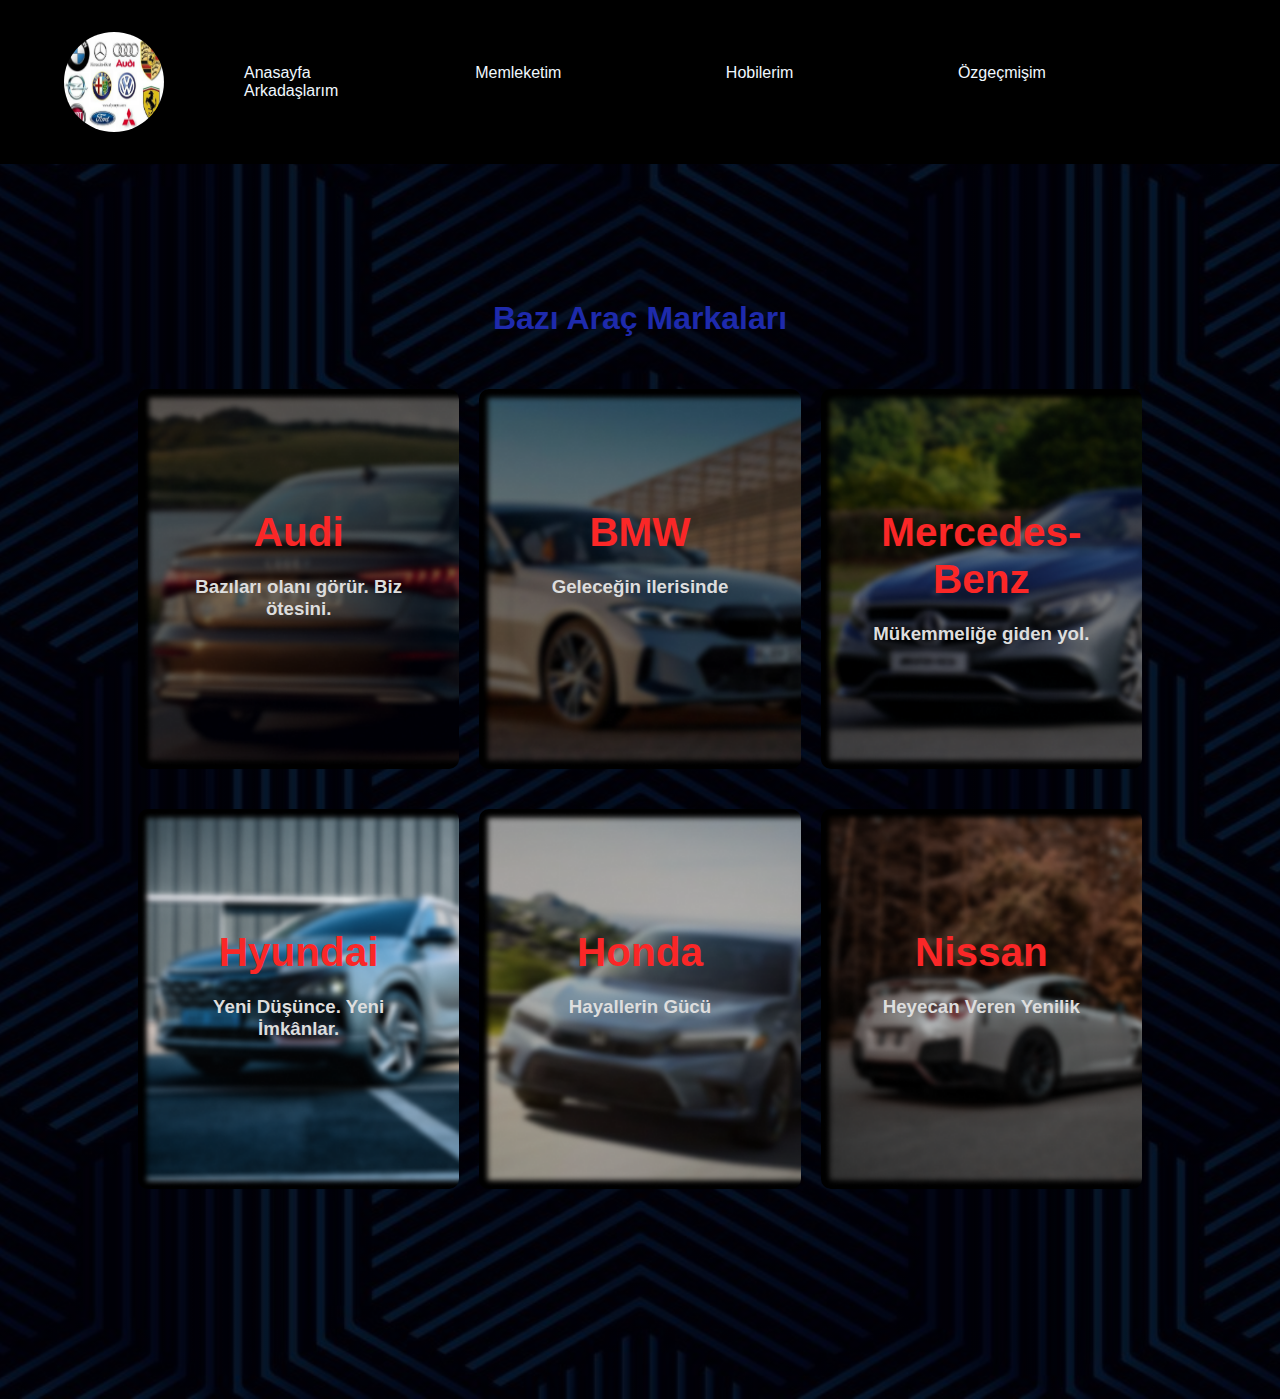
<file: index.html>
<!DOCTYPE html>
<html lang="en">
<head>
    <meta charset="UTF-8">
    <meta http-equiv="X-UA-Compatible" content="IE=edge">
    <meta name="viewport" content="width=device-width, initial-scale=1.0">
    <title>Document</title>
    <link type="text/css" rel="stylesheet" href="index.css">
</head>
<body>
    <div class="banner">
        <div class="navbar">
            <img src="resimler/logolar.jpg" alt="" class="logo" width="100" height="100">
                <ul>
                    <li><a href= "index.html">Anasayfa </a></li>
                    <li><a href="memleketim.html">Memleketim </a></li>
                    <li><a href="hobi.html">Hobilerim </a></li>
                    <li><a href="ozgecmis.html">Özgeçmişim </a></li>
                    <li><a href="arkadas.html">Arkadaşlarım </a></li>
                </ul>
        </div>
    </div>

    <div class="ad">
        <h1>Bazı Araç Markaları</h1> <br>
        <div class="container">
            <div id="audi" class="adBox">
                <div class="adBoxTitle">
                    <h2>Audi</h2>
                </div>
                <div class="adBoxText">
                    <h3>Bazıları olanı görür. Biz ötesini.</h3>
                </div>
            </div>

            <div id="bmw" class="adBox">

                <div class="adBoxTitle">
                    <h2>BMW</h2>
                </div>
                <div class="adBoxText">
                    <h3>Geleceğin ilerisinde</h3>
                </div>
            </div>

            <div id="mercedes" class="adBox">
                <div class="adBoxTitle">
                    <h2>Mercedes-Benz</h2>
                </div>
                <div class="adBoxText">
                    <h3>Mükemmeliğe giden yol.</h3>
                </div>
            </div>

        </div> 


        <div class="container">
            <div id="hyundai" class="adBox">
                <div class="adBoxTitle">
                    <h2>Hyundai</h2>
                </div>
                <div class="adBoxText">
                    <h3>Yeni Düşünce. Yeni İmkânlar.</h3>
                </div>
            </div>

            <div id="honda" class="adBox"> 
                <div class="adBoxTitle">
                    <h2>Honda</h2>
                </div>
                <div class="adBoxText">
                    <h3>Hayallerin Gücü</h3>
                </div>
            </div>

            <div id="nissan" class="adBox">
                <div class="adBoxTitle">
                    <h2>Nissan</h2>
                </div>
                <div class="adBoxText">
                    <h3>Heyecan Veren Yenilik</h3>
                </div>

            </div>
        </div> 



</div>
</body>
</html>
</file>
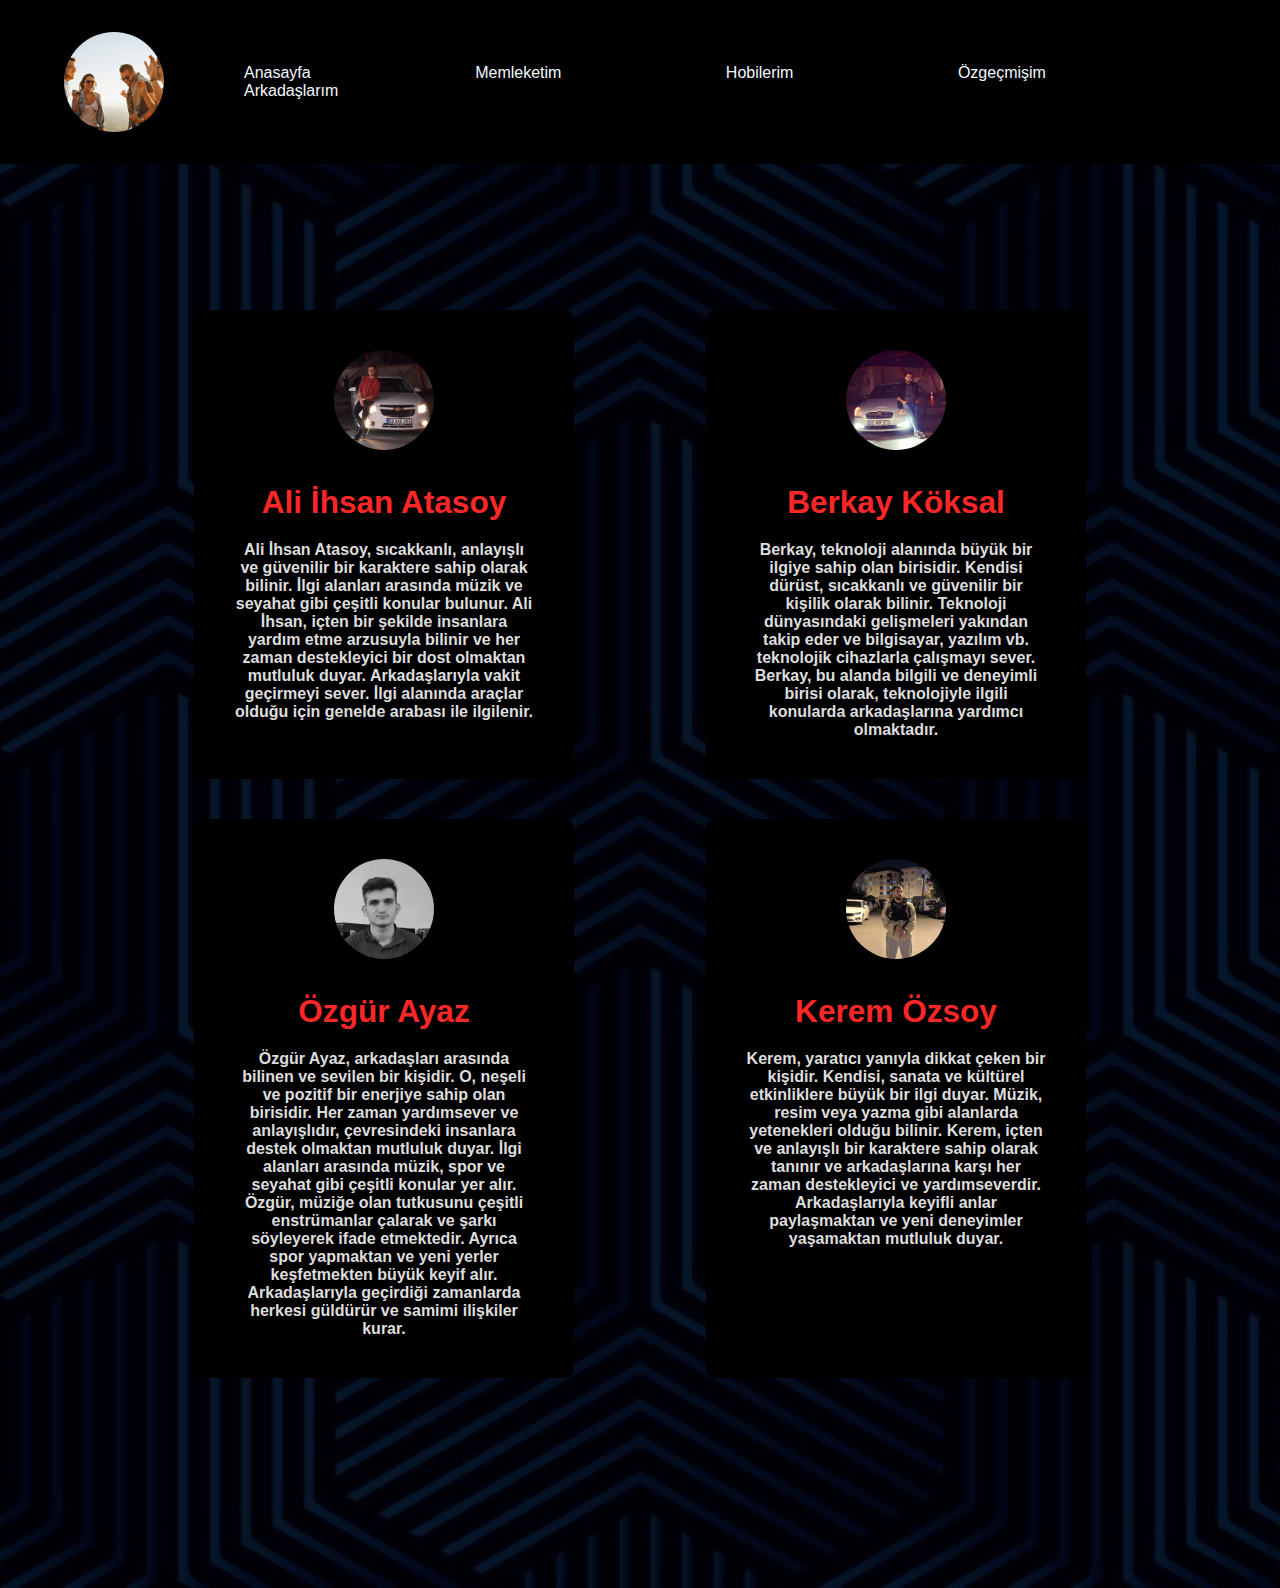
<file: arkadas.html>
<!DOCTYPE html>
<html lang="en">
<head>
    <meta charset="UTF-8">
    <meta http-equiv="X-UA-Compatible" content="IE=edge">
    <meta name="viewport" content="width=device-width, initial-scale=1.0">
    <title>Document</title>
    <link type="text/css" rel="stylesheet" href="index.css">
</head>
<body>
    <div class="banner">
        <div class="navbar">
            <img src="resimler/arkadas-logo.jpg" alt="" class="logo" width="100" height="100">
                <ul>
                    <li><a href= "index.html">Anasayfa </a></li>
                    <li><a href="memleketim.html">Memleketim </a></li>
                    <li><a href="hobi.html">Hobilerim </a></li>
                    <li><a href="ozgecmis.html">Özgeçmişim </a></li>
                    <li><a href="arkadas.html">Arkadaşlarım </a></li>
                </ul>
       </div>
    </div>
   
       <div class="ad">
        <div class="container">
            <div class="adBox friendBox">
                <div class="image">
                    <img src="resimler/ali.png" alt="Fotoğraf">
                </div>
                <div style="margin-top: 30px;" class="adBoxTitle">
                    <h3>Ali İhsan Atasoy</h3>
                </div>
                <div class="adBoxText">
                    <h4>Ali İhsan Atasoy, sıcakkanlı, anlayışlı ve güvenilir bir karaktere sahip olarak bilinir. İlgi alanları arasında müzik ve seyahat gibi çeşitli konular bulunur. Ali İhsan, içten bir şekilde insanlara yardım etme arzusuyla bilinir ve her zaman destekleyici bir dost olmaktan mutluluk duyar. Arkadaşlarıyla vakit geçirmeyi sever. İlgi alanında araçlar olduğu için genelde arabası ile ilgilenir. </h4>
                </div>
            </div>

            <div class="adBox friendBox">
                <div class="image">
                    <img src="resimler/berkay.png" alt="Fotoğraf">
                </div>
                <div style="margin-top: 30px;" class="adBoxTitle">
                    <h3>Berkay Köksal</h3>
                </div>
                <div class="adBoxText">
                    <h4>Berkay, teknoloji alanında büyük bir ilgiye sahip olan birisidir. Kendisi dürüst, sıcakkanlı ve güvenilir bir kişilik olarak bilinir. Teknoloji dünyasındaki gelişmeleri yakından takip eder ve bilgisayar, yazılım vb. teknolojik cihazlarla çalışmayı sever. Berkay, bu alanda bilgili ve deneyimli birisi olarak, teknolojiyle ilgili konularda arkadaşlarına yardımcı olmaktadır.
                    </h4>
                </div>
            </div>

            
        </div>

            <div class="container">
                <div class="adBox friendBox">
                    <div class="image">
                        <img src="resimler/ozgur.png" alt="Fotoğraf">
                    </div>
                    <div style="margin-top: 30px;" class="adBoxTitle">
                        <h3>Özgür Ayaz</h3>
                    </div>
                    <div class="adBoxText">
                        <h4>
                            Özgür Ayaz, arkadaşları arasında bilinen ve sevilen bir kişidir. O, neşeli ve pozitif bir enerjiye sahip olan birisidir. Her zaman yardımsever ve anlayışlıdır, çevresindeki insanlara destek olmaktan mutluluk duyar. İlgi alanları arasında müzik, spor ve seyahat gibi çeşitli konular yer alır. Özgür, müziğe olan tutkusunu çeşitli enstrümanlar çalarak ve şarkı söyleyerek ifade etmektedir. Ayrıca spor yapmaktan ve yeni yerler keşfetmekten büyük keyif alır. Arkadaşlarıyla geçirdiği zamanlarda herkesi güldürür ve samimi ilişkiler kurar.
                        </h4>
                    </div>
                </div>
                <div class="adBox friendBox">
                    <div class="image">
                        <img src="resimler/kerem.png" alt="Fotoğraf">
                    </div>
                    <div style="margin-top: 30px;" class="adBoxTitle">
                        <h3>Kerem Özsoy</h3>
                    </div>
                    <div class="adBoxText">
                        <h4>
                            Kerem, yaratıcı yanıyla dikkat çeken bir kişidir. Kendisi, sanata ve kültürel etkinliklere büyük bir ilgi duyar. Müzik, resim veya yazma gibi alanlarda yetenekleri olduğu bilinir. Kerem, içten ve anlayışlı bir karaktere sahip olarak tanınır ve arkadaşlarına karşı her zaman destekleyici ve yardımseverdir. Arkadaşlarıyla keyifli anlar paylaşmaktan ve yeni deneyimler yaşamaktan mutluluk duyar.
                        </h4>
                    </div>
                </div>
            </div>
            
            </div>
</body>
</html>
</file>
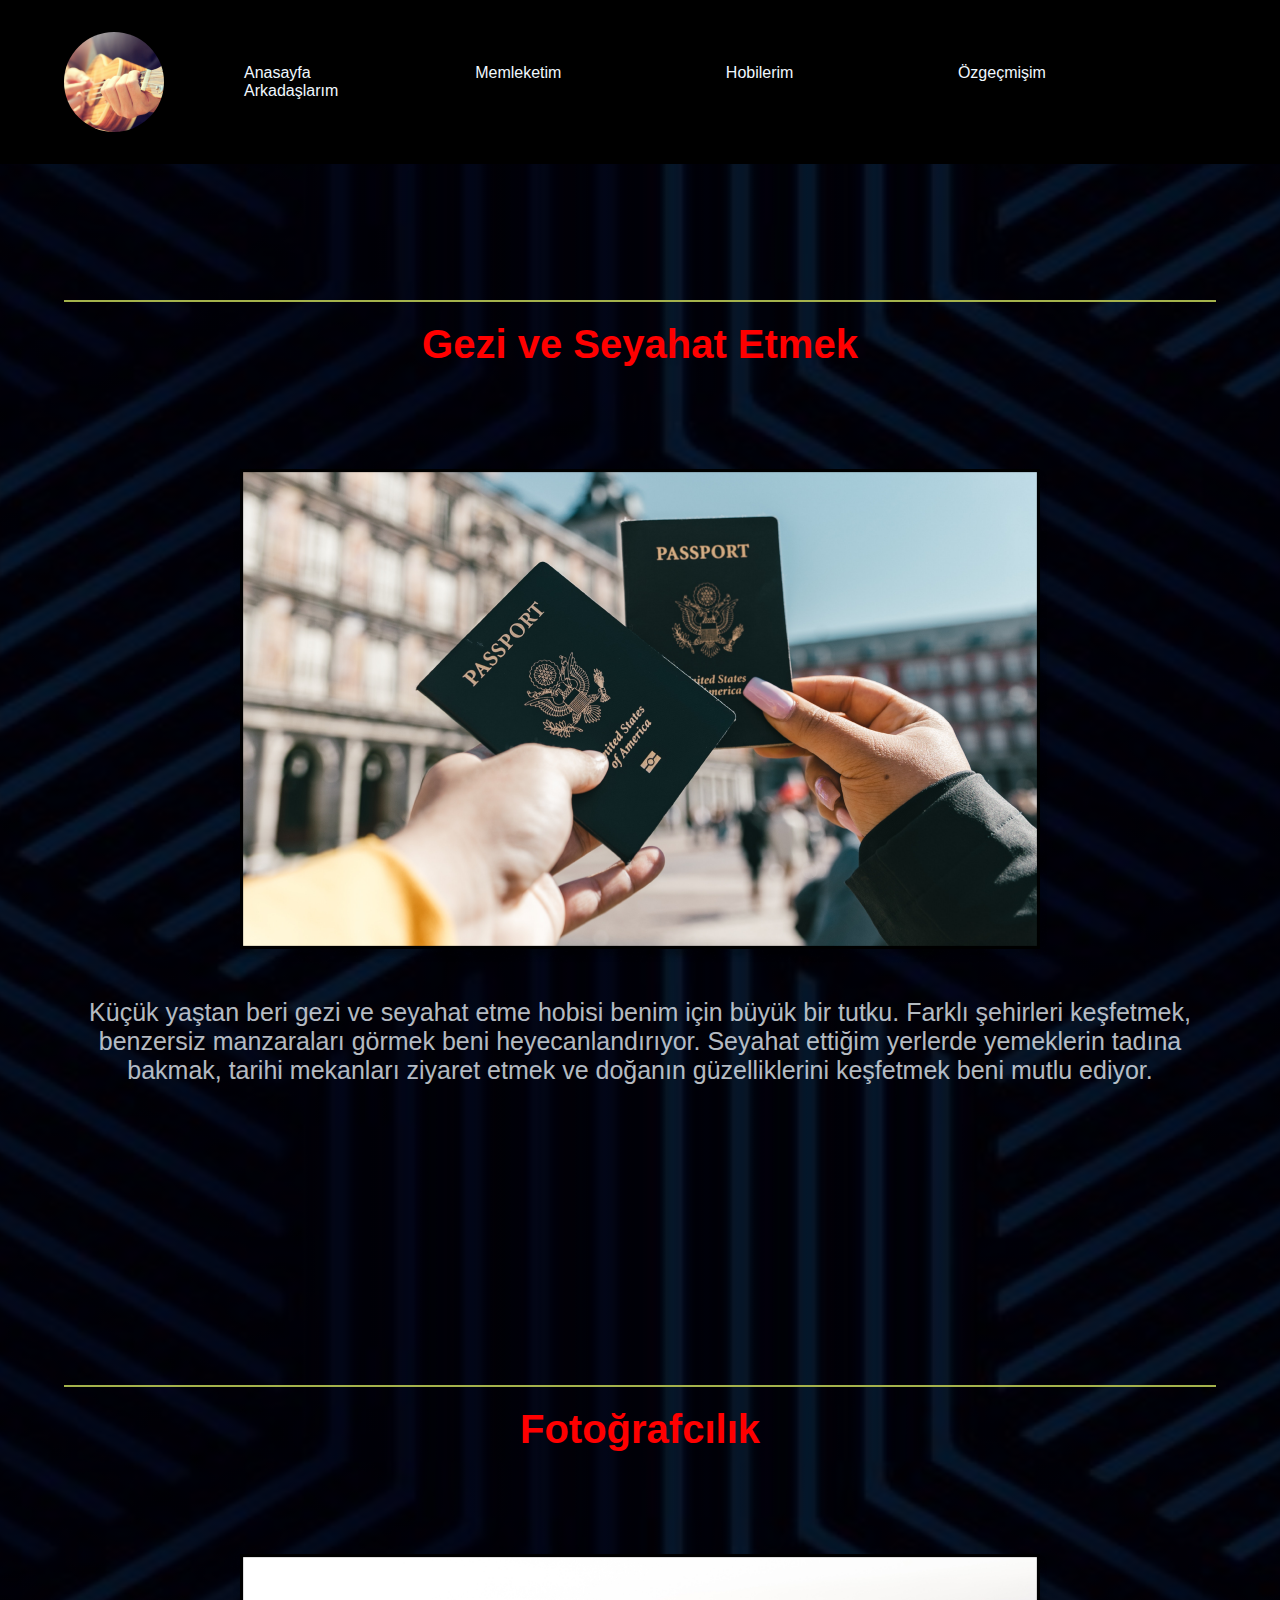
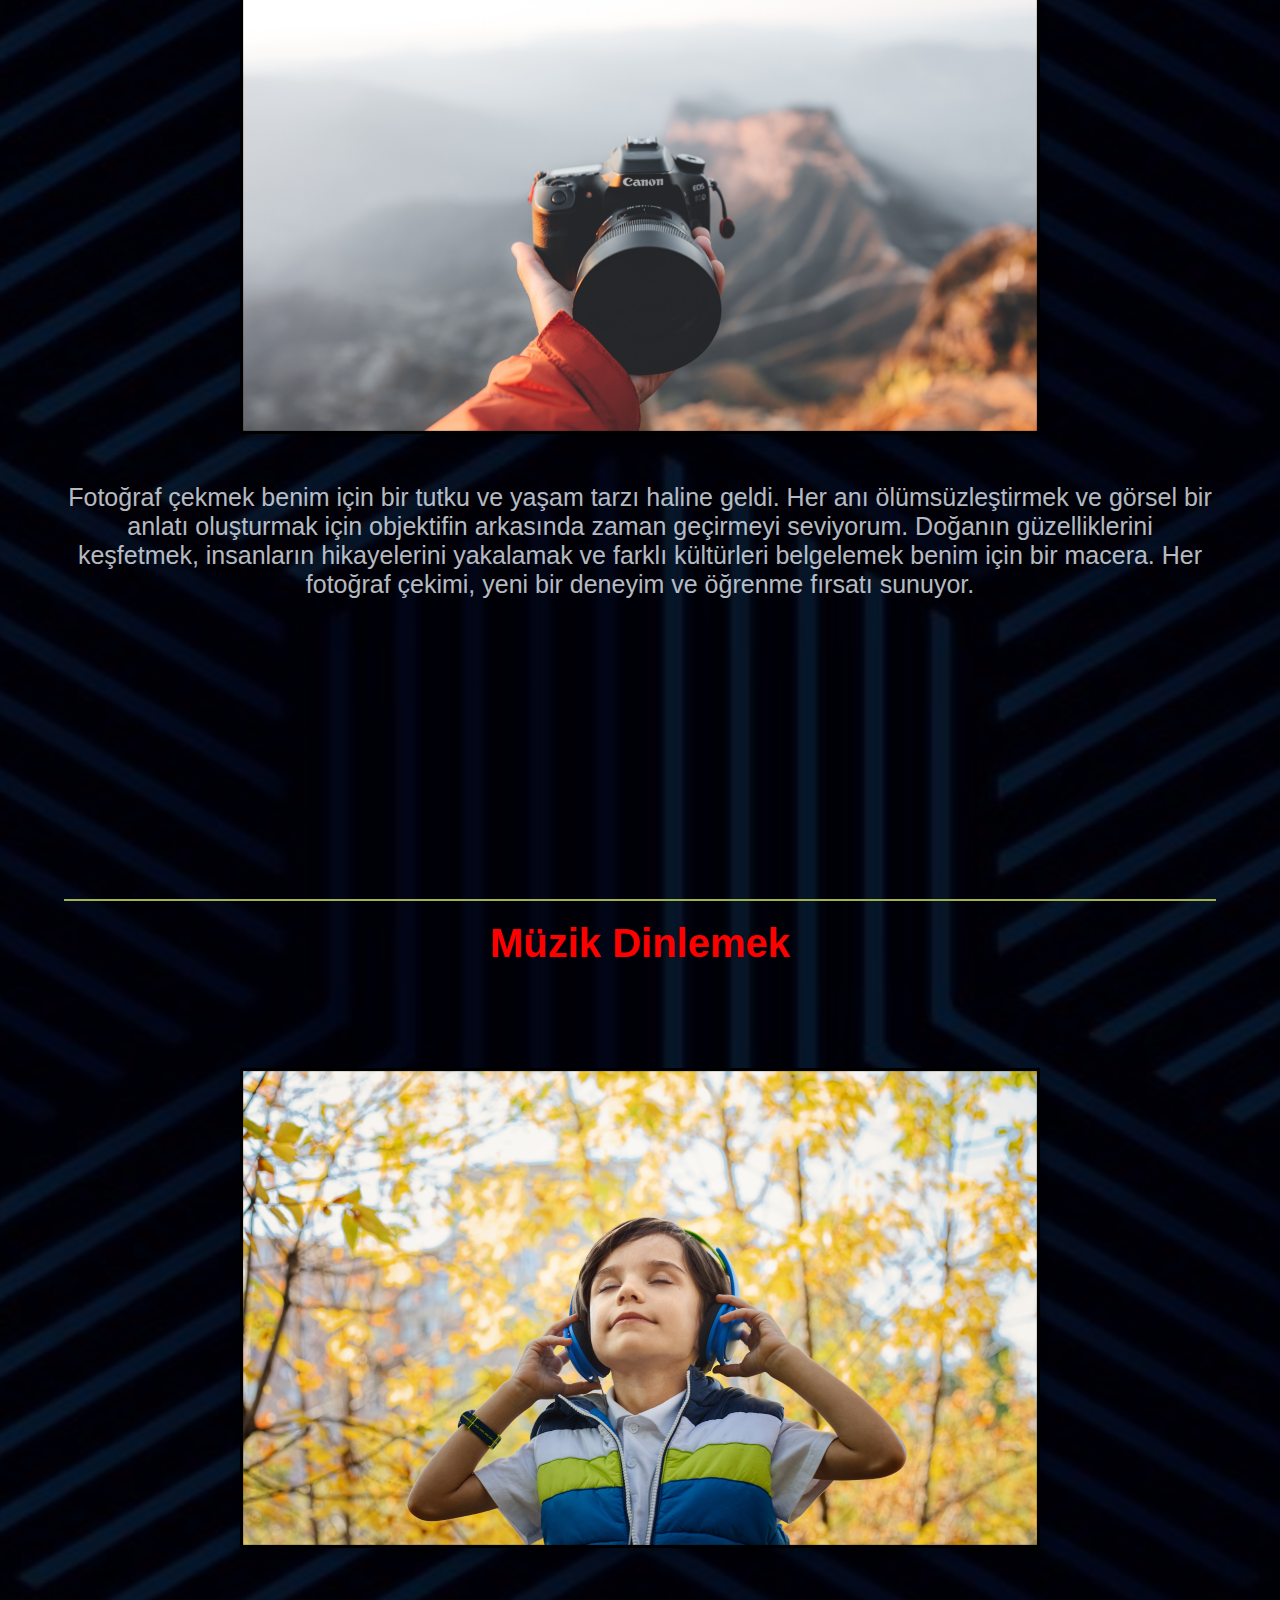
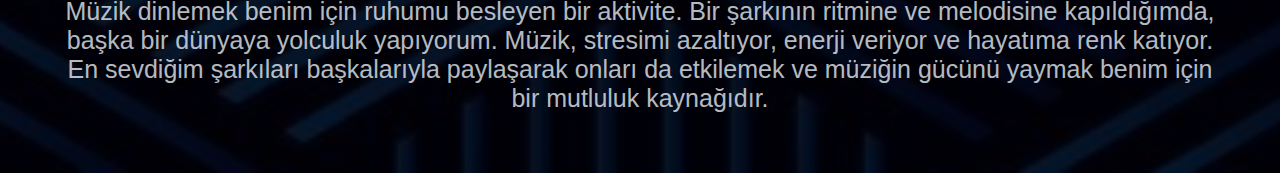
<file: hobi.html>
<!DOCTYPE html>
<html lang="en">
<head>
    <meta charset="UTF-8">
    <meta http-equiv="X-UA-Compatible" content="IE=edge">
    <meta name="viewport" content="width=device-width, initial-scale=1.0">
    <title>Document</title>
    <link type="text/css" rel="stylesheet" href="index.css">
</head>
<body>
    <div class="banner">
        <div class="navbar">
            <img src="resimler/hobi-logo.png" alt="" class="logo" width="100" height="100">
                <ul>
                    <li><a href= "index.html">Anasayfa </a></li>
                    <li><a href="memleketim.html">Memleketim </a></li>
                    <li><a href="hobi.html">Hobilerim </a></li>
                    <li><a href="ozgecmis.html">Özgeçmişim </a></li>
                    <li><a href="arkadas.html">Arkadaşlarım </a></li>
                </ul>
       </div>
    </div>

    <div class="content">
        <div class="assets">
            <h1>Gezi ve Seyahat Etmek</h1>
            <img src="resimler/gezi.png" alt="malatya", >
            <p>
                Küçük yaştan beri gezi ve seyahat etme hobisi benim için büyük bir tutku. Farklı şehirleri keşfetmek, benzersiz manzaraları görmek beni heyecanlandırıyor. Seyahat ettiğim yerlerde yemeklerin tadına bakmak, tarihi mekanları ziyaret etmek ve doğanın güzelliklerini keşfetmek beni mutlu ediyor. 
            </p>
        </div>
    </div>
    
    <div class="content">
            <div class="assets">
                <h1>Fotoğrafcılık</h1>
                <img src="resimler/fotografcilik.png" alt="malatya", >
                <p>
                    Fotoğraf çekmek benim için bir tutku ve yaşam tarzı haline geldi. Her anı ölümsüzleştirmek ve görsel bir anlatı oluşturmak için objektifin arkasında zaman geçirmeyi seviyorum. Doğanın güzelliklerini keşfetmek, insanların hikayelerini yakalamak ve farklı kültürleri belgelemek benim için bir macera. Her fotoğraf çekimi, yeni bir deneyim ve öğrenme fırsatı sunuyor.
                </p>
            </div>
    </div>

    <div class="content">
        <div class="assets">
            <h1>Müzik Dinlemek</h1>
            <img src="resimler/muzik-dinlemek.png" alt="malatya", >
            <p>
                Müzik dinlemek benim için ruhumu besleyen bir aktivite. Bir şarkının ritmine ve melodisine kapıldığımda, başka bir dünyaya yolculuk yapıyorum. Müzik, stresimi azaltıyor, enerji veriyor ve hayatıma renk katıyor. En sevdiğim şarkıları başkalarıyla paylaşarak onları da etkilemek ve müziğin gücünü yaymak benim için bir mutluluk kaynağıdır.
            </p>
        </div>
</div>



</body>
</html>
</file>
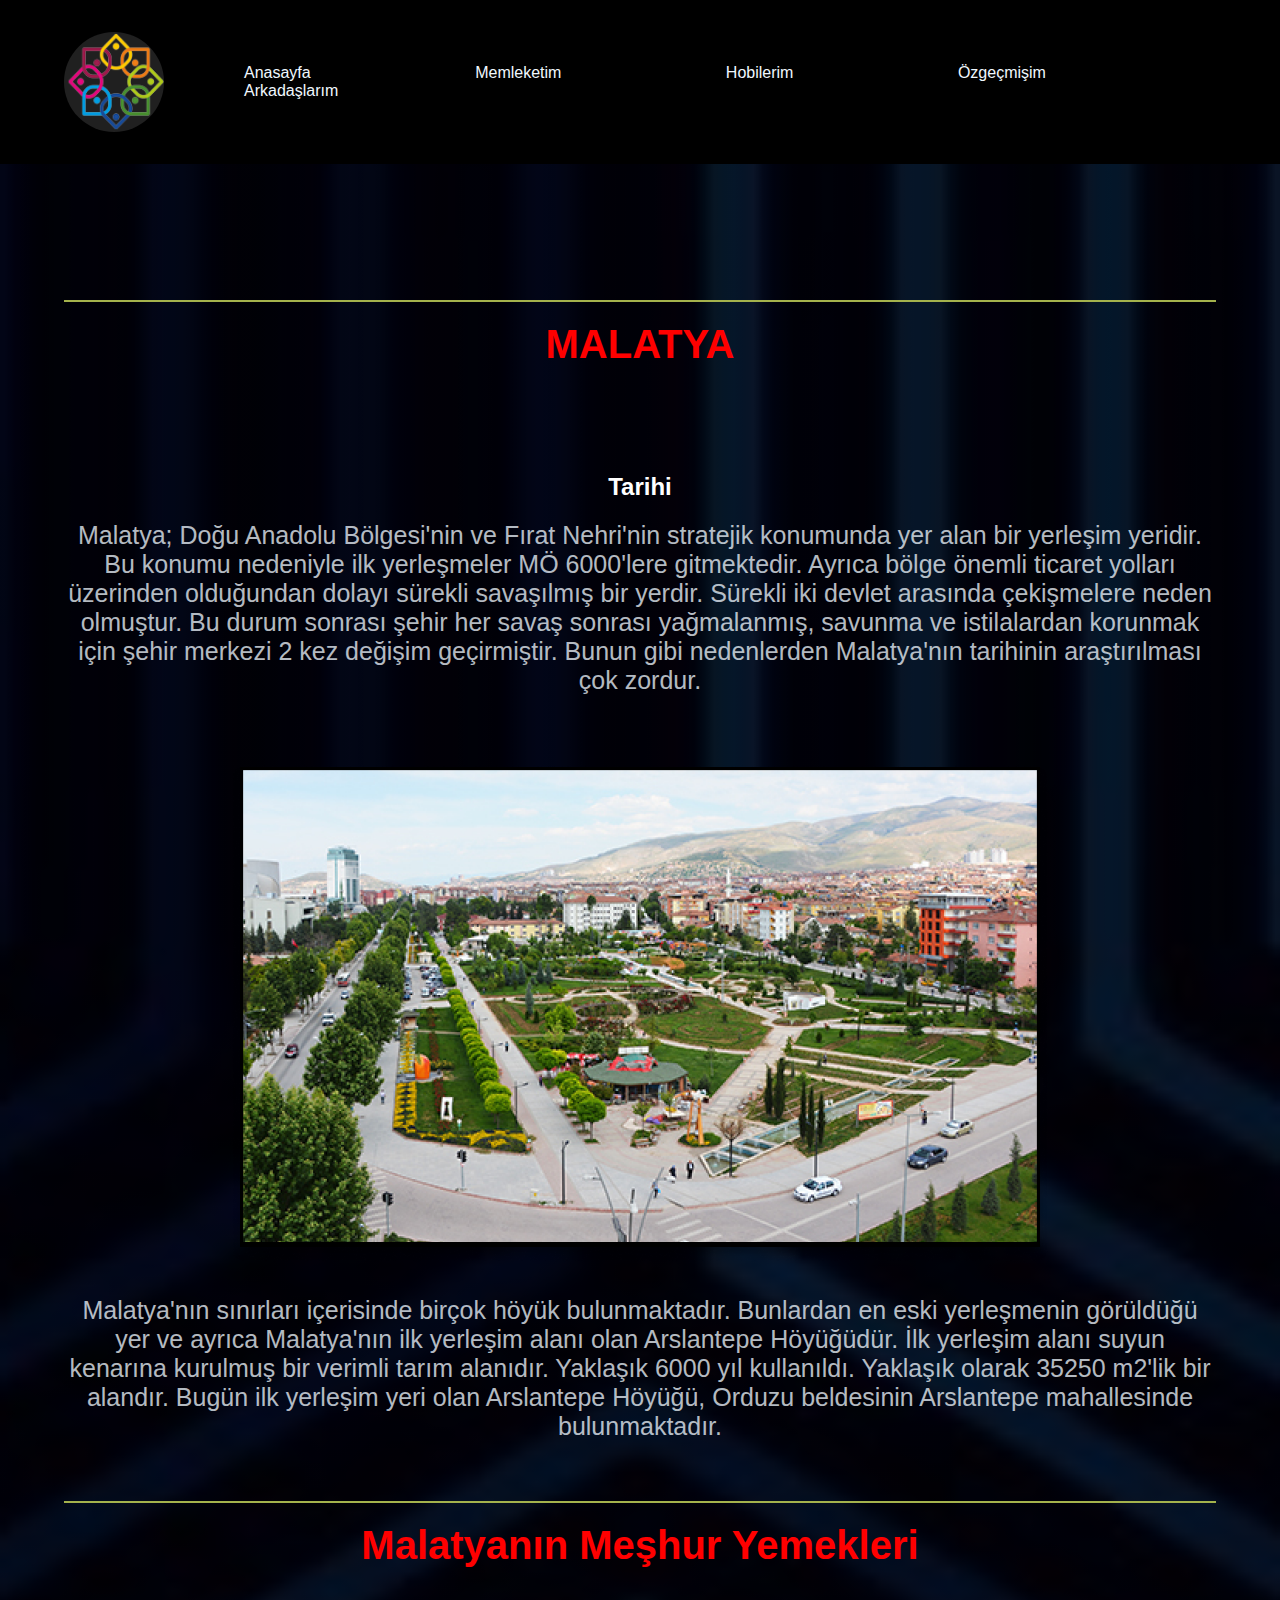
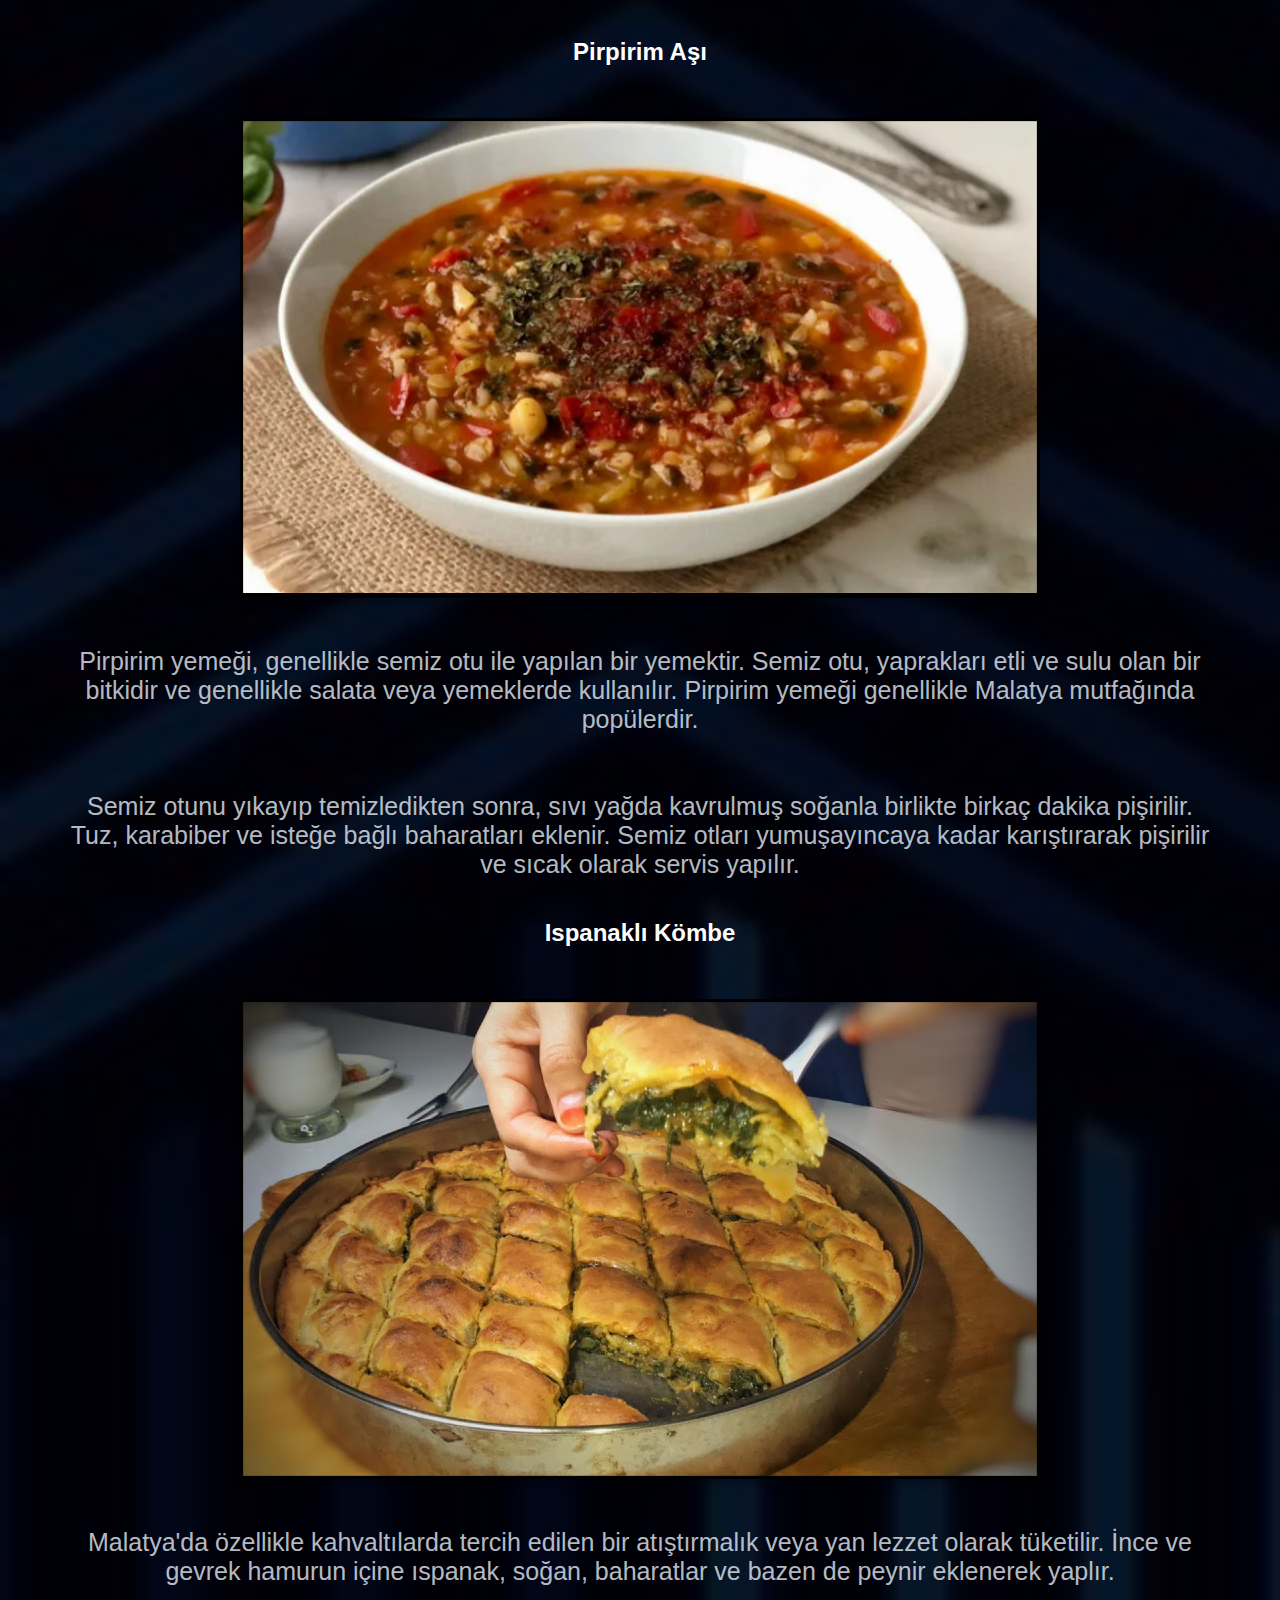
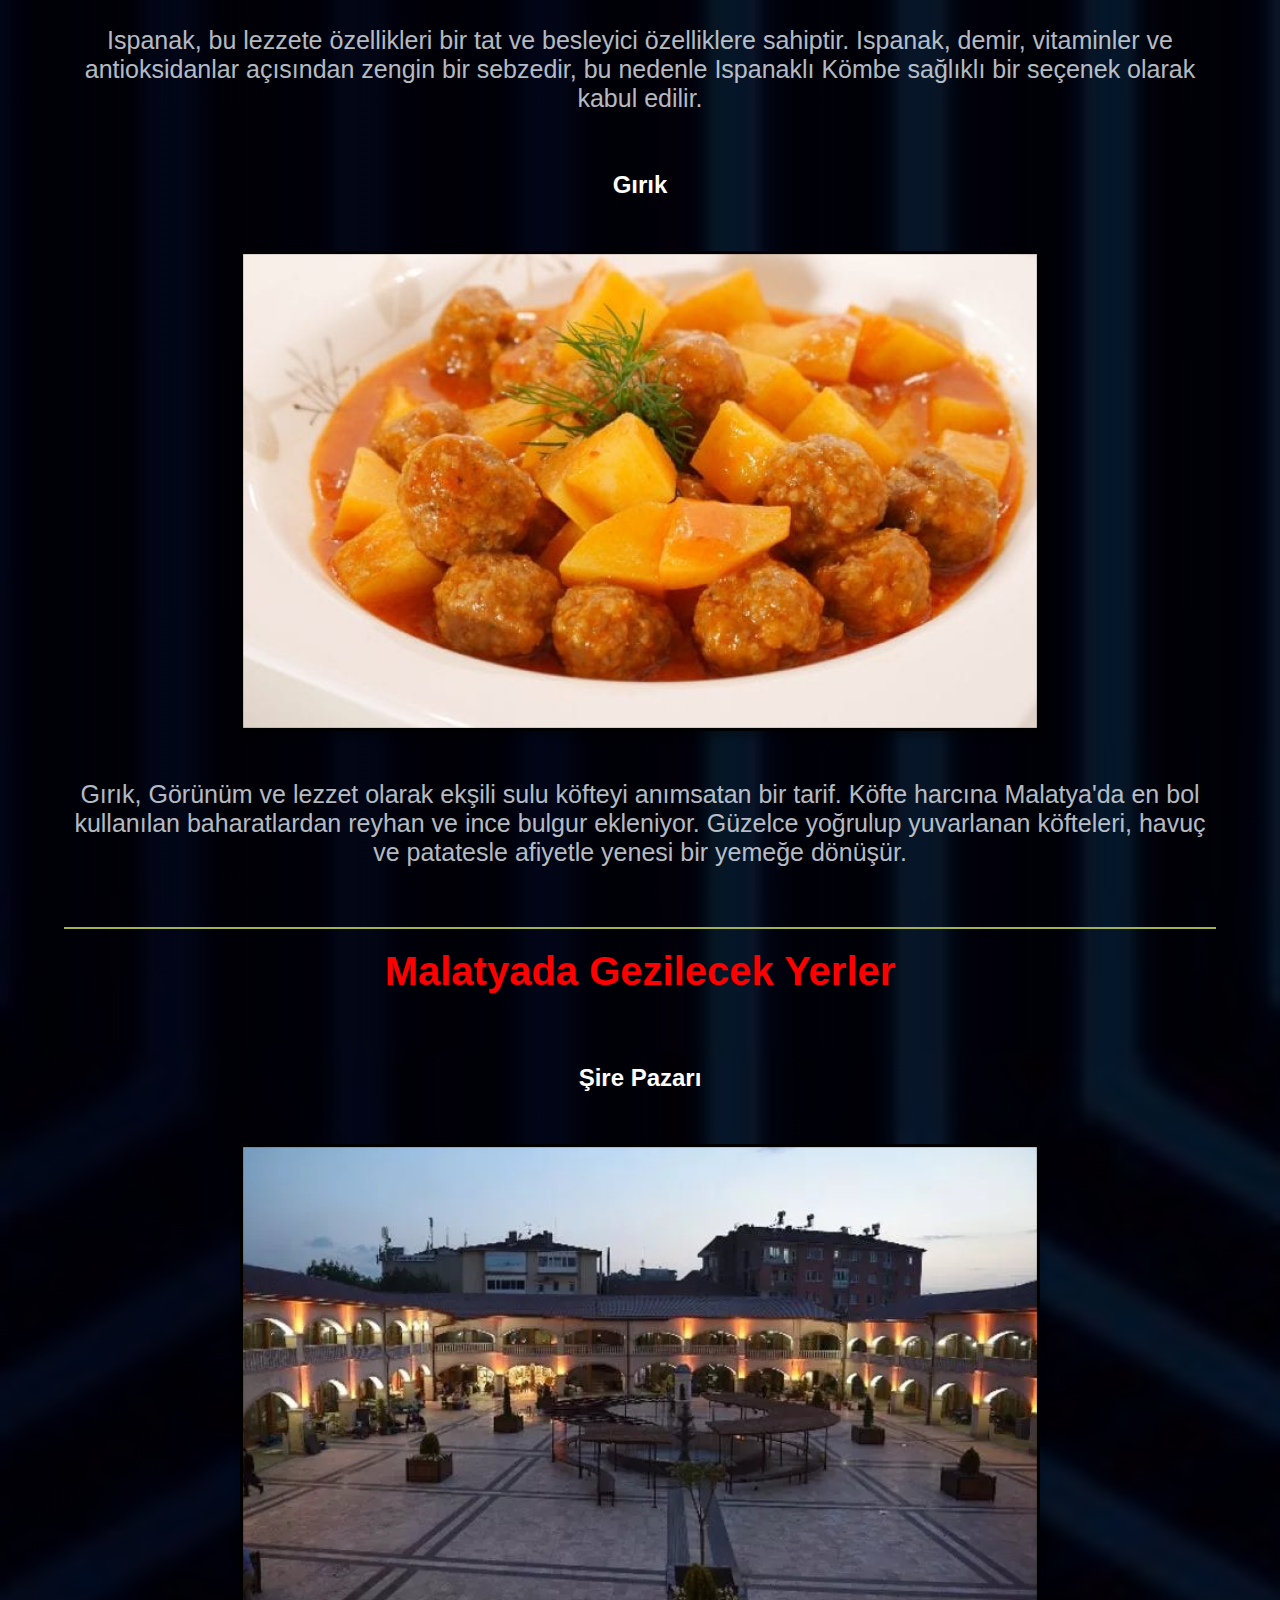
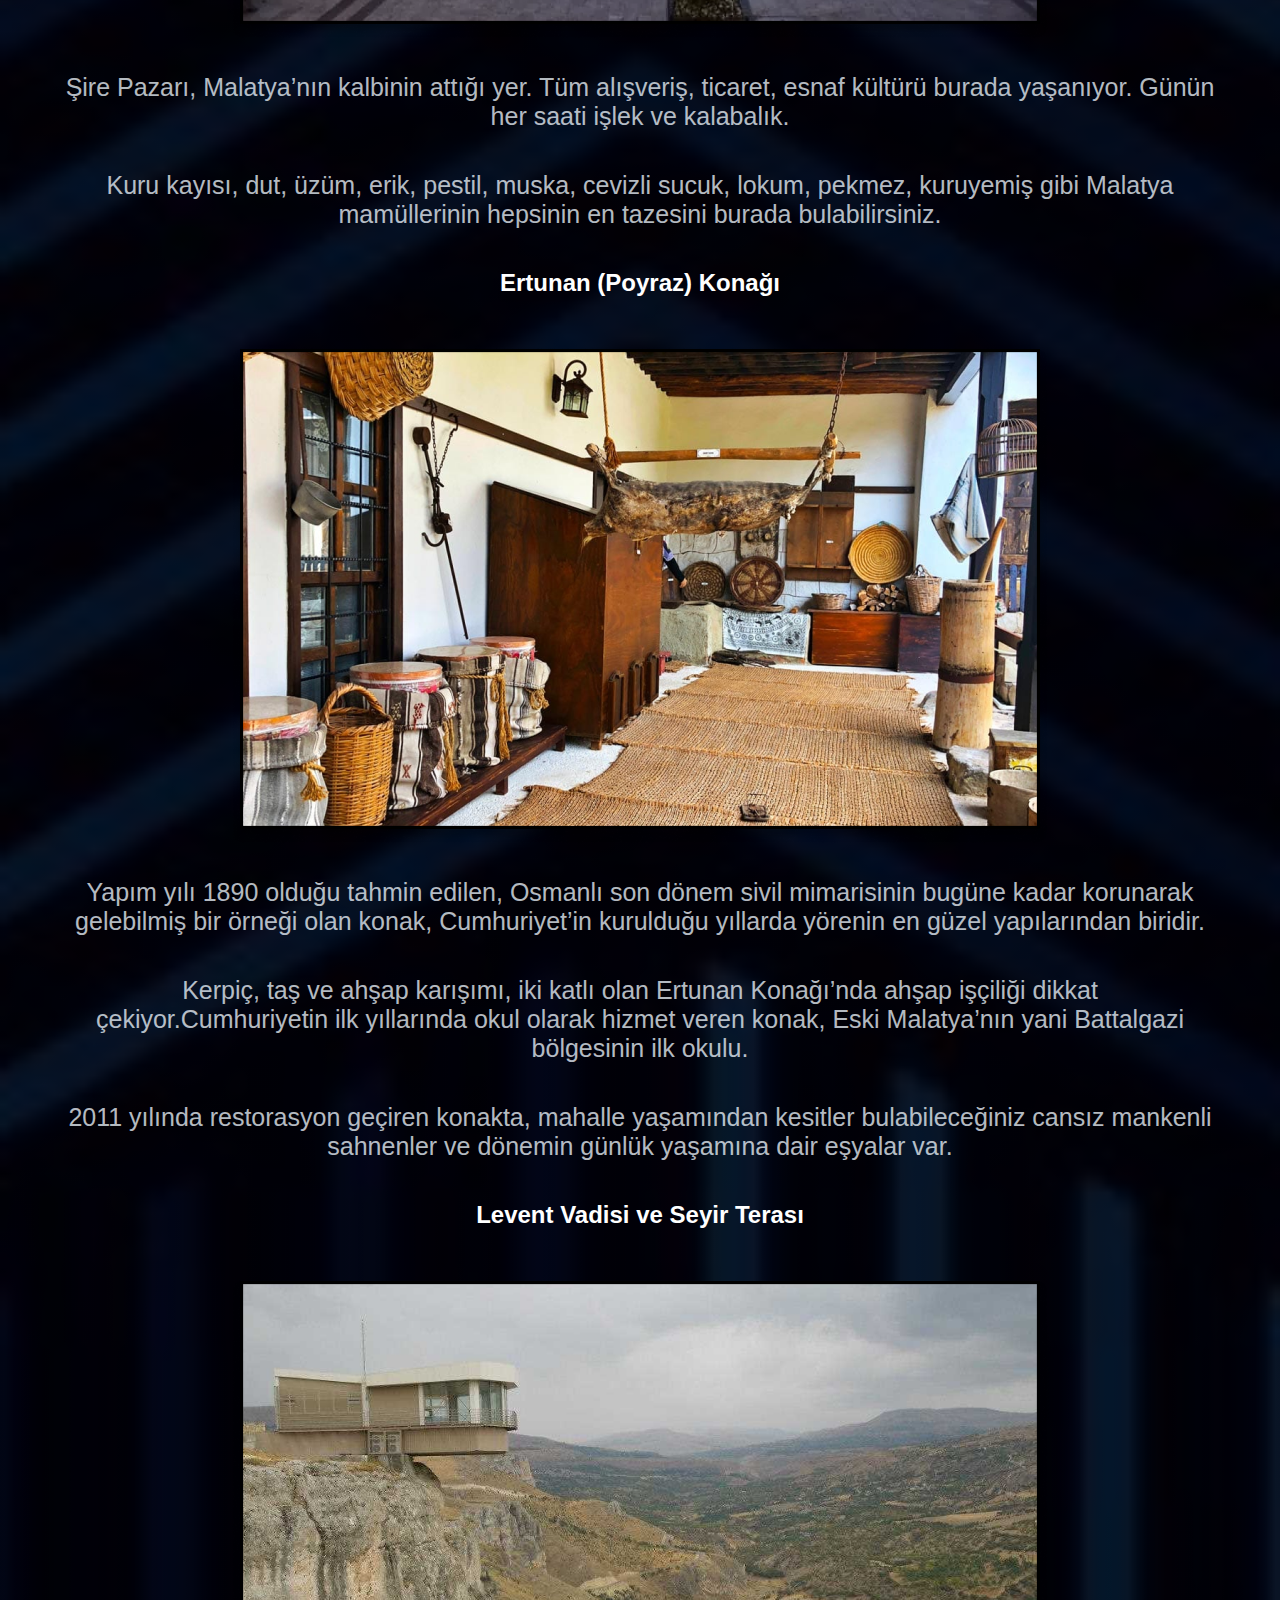
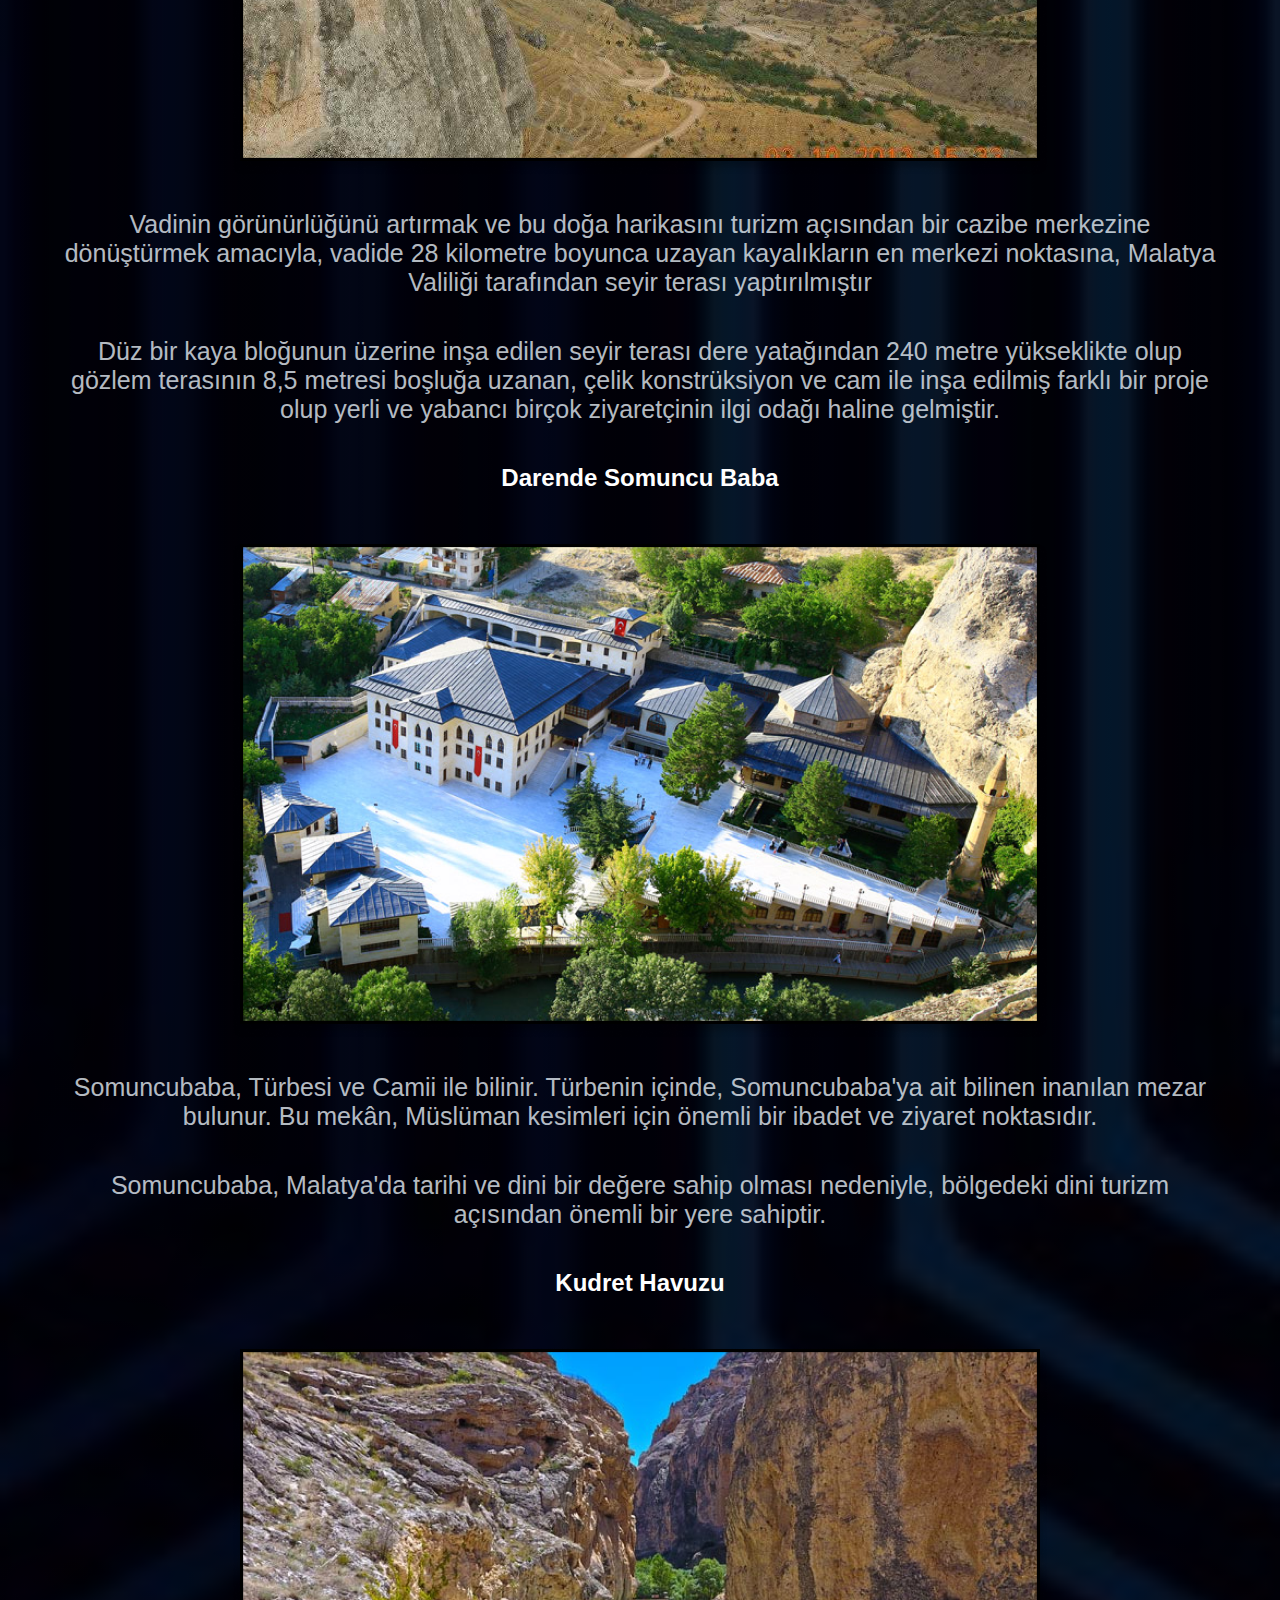
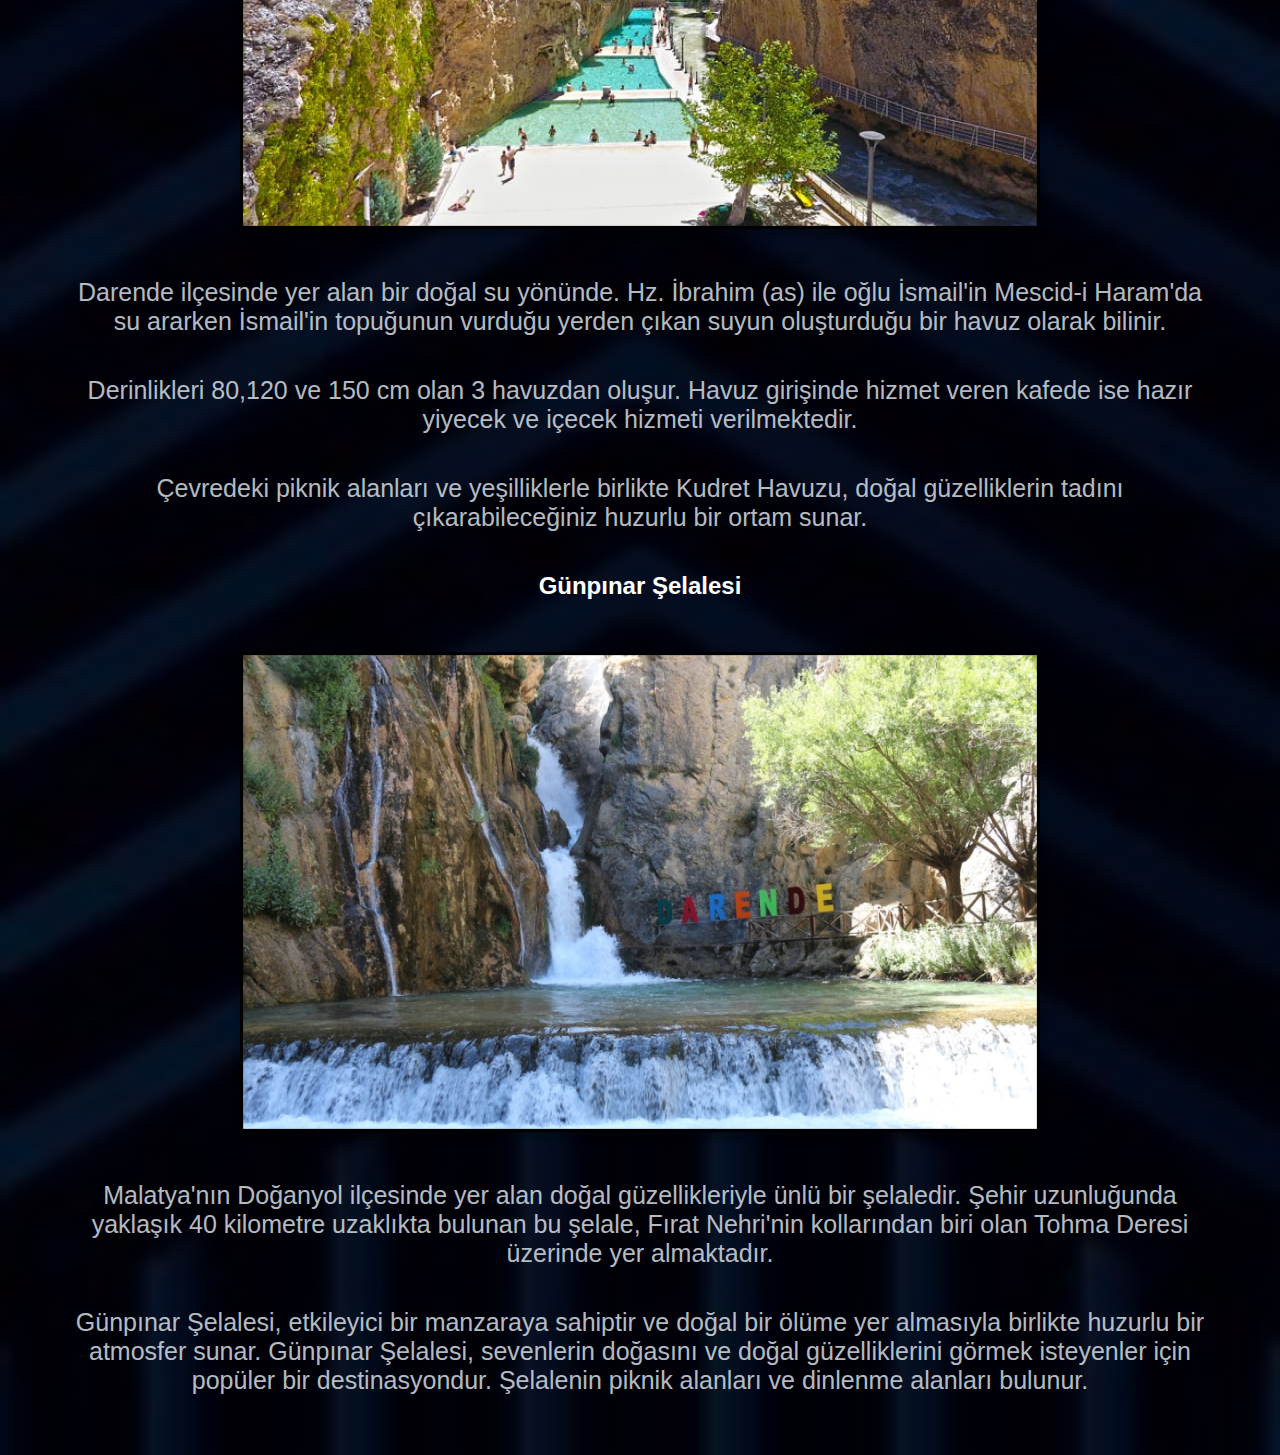
<file: memleketim.html>
<!DOCTYPE html>
<html lang="en">
<head>
    <meta charset="UTF-8">
    <meta http-equiv="X-UA-Compatible" content="IE=edge">
    <meta name="viewport" content="width=device-width, initial-scale=1.0">
    <title>Document</title>
    <link rel="stylesheet" href="index.css">
</head>
<body>
    <div class="banner">
        <div class="navbar">
            <img src="resimler/3.png" alt="" class="logo" width="100" height="100">
            <ul>
                <li><a href="index.html">Anasayfa </a></li>
               <li><a href="memleketim.html">Memleketim </a></li>
               <li><a href="hobi.html">Hobilerim </a></li>
               <li><a href="ozgecmis.html">Özgeçmişim </a></li>
               <li><a href="arkadas.html">Arkadaşlarım </a></li>
               </ul>
        </div>
    </div>
    <div class="content">
        <div class="assets">
            <h1>MALATYA</h1> <br>
            <br>
            <h2>Tarihi</h2>

            <p>
                Malatya; Doğu Anadolu Bölgesi'nin ve Fırat Nehri'nin stratejik konumunda yer alan bir yerleşim yeridir. Bu konumu nedeniyle ilk yerleşmeler MÖ 6000'lere gitmektedir. Ayrıca bölge önemli ticaret yolları üzerinden olduğundan dolayı sürekli savaşılmış bir yerdir. Sürekli iki devlet arasında çekişmelere neden olmuştur. Bu durum sonrası şehir her savaş sonrası yağmalanmış, savunma ve istilalardan korunmak için şehir merkezi 2 kez değişim geçirmiştir. Bunun gibi nedenlerden Malatya'nın tarihinin araştırılması çok zordur.
            </p>
            <img src="resimler/malatya1.png" alt="malatya">
            <p>
                Malatya'nın sınırları içerisinde birçok höyük bulunmaktadır. Bunlardan en eski yerleşmenin görüldüğü yer ve ayrıca Malatya'nın ilk yerleşim alanı olan Arslantepe Höyüğüdür. İlk yerleşim alanı suyun kenarına kurulmuş bir verimli tarım alanıdır. Yaklaşık 6000 yıl kullanıldı. Yaklaşık olarak 35250 m2'lik bir alandır. Bugün ilk yerleşim yeri olan Arslantepe Höyüğü, Orduzu beldesinin Arslantepe mahallesinde bulunmaktadır.
            </p>
        </div>

        <div class="assets">
            <h1>Malatyanın Meşhur Yemekleri</h1>
            <h2>Pirpirim Aşı</h2>
            <img src="resimler/pirpirim-asi.png" alt="malatya", >
            <p>
                Pirpirim yemeği, genellikle semiz otu ile yapılan bir yemektir. Semiz otu, yaprakları etli ve sulu olan bir bitkidir ve genellikle salata veya yemeklerde kullanılır. Pirpirim yemeği genellikle Malatya mutfağında popülerdir.
            </p>
            <br>
            <p>
                Semiz otunu yıkayıp temizledikten sonra, sıvı yağda kavrulmuş soğanla birlikte birkaç dakika pişirilir. Tuz, karabiber ve isteğe bağlı baharatları eklenir. Semiz otları yumuşayıncaya kadar karıştırarak pişirilir ve sıcak olarak servis yapılır. 
            </p> 

            <h2>Ispanaklı Kömbe</h2>
            <img src="resimler/ispanakli-kombe.png" alt="malatya", >
            <p>
                Malatya'da özellikle kahvaltılarda tercih edilen bir atıştırmalık veya yan lezzet olarak tüketilir. İnce ve gevrek hamurun içine ıspanak, soğan, baharatlar ve bazen de peynir eklenerek yaplır.
            </p>
            <p>
                Ispanak, bu lezzete özellikleri bir tat ve besleyici özelliklere sahiptir. Ispanak, demir, vitaminler ve antioksidanlar açısından zengin bir sebzedir, bu nedenle Ispanaklı Kömbe sağlıklı bir seçenek olarak kabul edilir.
            </p>
            <br>    
            <h2>Gırık</h2>
            <img src="resimler/gırık.png" alt="malatya", >
            <p>
                Gırık, Görünüm ve lezzet olarak ekşili sulu köfteyi anımsatan bir tarif. Köfte harcına Malatya'da en bol kullanılan baharatlardan reyhan ve ince bulgur ekleniyor. Güzelce yoğrulup yuvarlanan köfteleri, havuç ve patatesle afiyetle yenesi bir yemeğe dönüşür.
            </p>

        </div>
        

        <div class="assets">
            <h1> Malatyada Gezilecek Yerler</h1>
            <h2>Şire Pazarı</h2>
            <img src="resimler/sire_pazarı.png" alt="malatya", >
            <p>
                Şire Pazarı, Malatya’nın kalbinin attığı yer. Tüm alışveriş, ticaret, esnaf kültürü burada yaşanıyor. Günün her saati işlek ve kalabalık.
            </p>
            <p>
                Kuru kayısı, dut, üzüm, erik, pestil, muska, cevizli sucuk, lokum, pekmez, kuruyemiş gibi Malatya mamüllerinin hepsinin en tazesini burada bulabilirsiniz.
            </p>

            <h2>Ertunan (Poyraz) Konağı</h2>
            <img src="resimler/poyraz-konagi.png" alt="malatya", >
            <p>
                Yapım yılı 1890 olduğu tahmin edilen, Osmanlı son dönem sivil mimarisinin bugüne kadar korunarak gelebilmiş bir örneği olan konak, Cumhuriyet’in kurulduğu yıllarda yörenin en güzel yapılarından biridir.
            </p>
            <p>
                Kerpiç, taş ve ahşap karışımı, iki katlı olan Ertunan Konağı’nda ahşap işçiliği dikkat çekiyor.Cumhuriyetin ilk yıllarında okul olarak hizmet veren konak, Eski Malatya’nın yani Battalgazi bölgesinin ilk okulu. 
            </p>
            <p>
                2011 yılında restorasyon geçiren konakta, mahalle yaşamından kesitler bulabileceğiniz cansız mankenli sahnenler ve dönemin günlük yaşamına dair eşyalar var.
            </p>

            <h2>Levent Vadisi ve Seyir Terası</h2>
            <img src="resimler/seyir-terasi.png" alt="malatya", >
            <p>
                Vadinin görünürlüğünü artırmak ve bu doğa harikasını turizm açısından bir cazibe merkezine dönüştürmek amacıyla, vadide 28 kilometre boyunca uzayan kayalıkların en merkezi noktasına, Malatya Valiliği tarafından seyir terası yaptırılmıştır
            </p>
            <p>
                Düz bir kaya bloğunun üzerine inşa edilen seyir terası dere yatağından 240 metre yükseklikte olup gözlem terasının 8,5 metresi boşluğa uzanan, çelik konstrüksiyon ve cam ile inşa edilmiş farklı bir proje olup yerli ve yabancı birçok ziyaretçinin ilgi odağı haline gelmiştir.
            </p>

            <h2>Darende Somuncu Baba</h2>
            <img src="resimler/somuncu-baba.png" alt="malatya", >
            <p>
                Somuncubaba, Türbesi ve Camii ile bilinir. Türbenin içinde, Somuncubaba'ya ait bilinen inanılan mezar bulunur. Bu mekân, Müslüman kesimleri için önemli bir ibadet ve ziyaret noktasıdır.
            </p>
            <p>
                Somuncubaba, Malatya'da tarihi ve dini bir değere sahip olması nedeniyle, bölgedeki dini turizm açısından önemli bir yere sahiptir.
            </p>

            <h2>Kudret Havuzu</h2>
            <img src="resimler/Kudret-Havuzu.png" alt="malatya", >
            <p>
                Darende ilçesinde yer alan bir doğal su yönünde. Hz. İbrahim (as) ile oğlu İsmail'in Mescid-i Haram'da su ararken İsmail'in topuğunun vurduğu yerden çıkan suyun oluşturduğu bir havuz olarak bilinir.
            </p>
            <p>
                Derinlikleri 80,120 ve 150 cm olan 3 havuzdan oluşur. Havuz girişinde hizmet veren kafede ise hazır yiyecek ve içecek hizmeti verilmektedir. 
            </p>
            <p>
                Çevredeki piknik alanları ve yeşilliklerle birlikte Kudret Havuzu, doğal güzelliklerin tadını çıkarabileceğiniz huzurlu bir ortam sunar.
            </p>

            <h2>Günpınar Şelalesi</h2>
            <img src="resimler/gulpinar-sellalesi.png" alt="malatya", >
            <p>
                Malatya'nın Doğanyol ilçesinde yer alan doğal güzellikleriyle ünlü bir şelaledir. Şehir uzunluğunda yaklaşık 40 kilometre uzaklıkta bulunan bu şelale, Fırat Nehri'nin kollarından biri olan Tohma Deresi üzerinde yer almaktadır.
            </p>
            <p>
                Günpınar Şelalesi, etkileyici bir manzaraya sahiptir ve doğal bir ölüme yer almasıyla birlikte huzurlu bir atmosfer sunar. Günpınar Şelalesi, sevenlerin doğasını ve doğal güzelliklerini görmek isteyenler için popüler bir destinasyondur. Şelalenin piknik alanları ve dinlenme alanları bulunur.
            </p>

        </div>



    </div>
    
</body>
</html>
</file>
<file: index.css>
@import url('https://fonts.googleapis.com/css2?family=Ysabeau:wght@300;400;500&display=swap');

*{
    padding: 0;
    margin: 0;
    font-family: sans-serif;
}

body{
    background-image: linear-gradient(rgba(0,0,0,0.8),rgba(0,0,0,0.8)),url(resimler/3.jpg);
    background-position: center;
    background-size: cover;
}

.banner{
    width: 100%;
    position: fixed;
    z-index: 1;
    top: 0;
    left: 0;
    right: 0;
    background-color: black;
}

.logo{
    border-radius: 40%;
}

.navbar{
    display: flex;
    width: 90%;
    margin: auto;
    padding: 32px 0;
    align-items: center;
    justify-content: space-between;
}

.logo{
    border-radius: 50%;
}

.navbar ul li {
    list-style-type: none;
    display: inline-block;
    margin: 0 80px;
}

.navbar ul li a{
    text-decoration: none;
    color: aliceblue;

}

.navbar ul li a:hover{
    box-shadow: 0px 3px red;
    transition: all 500ms;
}

.content{
    margin: 300px auto 0px auto;
    text-align: center;
}

.content .assets{
    margin: 0px auto 60px auto;
    text-align: center;
    width: 90%;
}

.content .assets h1{
    color: rgb(255, 0, 0);
    padding: 20px;
    border-top: 2px solid #a4b24c;
    font-size: 40px;
    margin-bottom: 50px;
}

.content .assets h2{
    color: white;
    margin-bottom: 20px;
}

.content .assets p{
    color: rgba(240, 248, 255, 0.763);
    text-decoration: none;
    text-align: center;
    font-size: 25px;
    margin-bottom: 40px;
}

.content .assets img{
    margin: 30px auto;
}




/* ana sayfa  */

.ad{
    font-family: 'Ysabeau', sans-serif;
    margin: 300px auto 200px auto;
    width: 80%;
    z-index: 0;
}
.ad h1{
    color: rgb(30, 42, 172);
    text-align: center;

}
.ad .title{
    font-family: 'Poppins' , cursive;
    margin-bottom: 50px;
    
}

.ad .title h3{
    margin-top: 50px;
    color: black;
    font-size: 20px;
}

.ad .adSubtitle{
    margin-top: 10px;
    margin-bottom: 50px;
}

.ad .adSubtitle h6{
    color: #2b2222cc;
    font-size: 1em;
    font-weight: normal;
}

.ad .container{
    width: 100%;
    display: flex;
    justify-content: space-around;
    margin-top: 20px;
}

.ad .container .adBox{
    position: relative;
    text-align: center;
    justify-content: center;
    align-items: center;
    cursor: pointer;
    width: 300px;
    height: 300px;
    padding: 40px;
    margin: 10px 10px;
    background-color: black;
    color: #ffffff;
    border-radius: 10px;
    font-family: 'Ysabeau', sans-serif !important;
    font-weight: bold;
}

.ad .container .friendBox{
    height: inherit !important;
}

.ad .container .adBox .image img{
    width: 100px;
    height: 100px;
    border-radius: 50px;
}

.ad .container .adBox .adBoxTitle{
    margin-top: 80px;
    margin-bottom: 20px;
    color:rgb(250, 39, 39) ;
    font-size: 27px;
}

.ad .container .adBox .adBoxText{
    color: #ddd;
}

.ad .container #audi{
    background-image: url(resimler/audi.png);
    background-size: cover;
}
.ad .container #bmw{
    background-image: url(resimler/bmw.png);
    background-size: cover;
}
.ad .container #mercedes{
    background-image: url(resimler/mercedes.png);
    background-size: cover;
}
.ad .container #hyundai{
    background-image: url(resimler/hyundai.png);
    background-size: cover;
}
.ad .container #honda{
    background-image: url(resimler/honda.png);
    background-size: cover;
}
.ad .container #nissan{
    background-image: url(resimler/nissan.png);
    background-size: cover;
}



.ad .container #Ali{
    background-image: url();
    background-size: cover;
}

.ad .container #berkay{
    background-image: url();
    background-size: cover;
}

.ad .container #kerem{
    background-image: url();
    background-size: cover;
}
</file>
